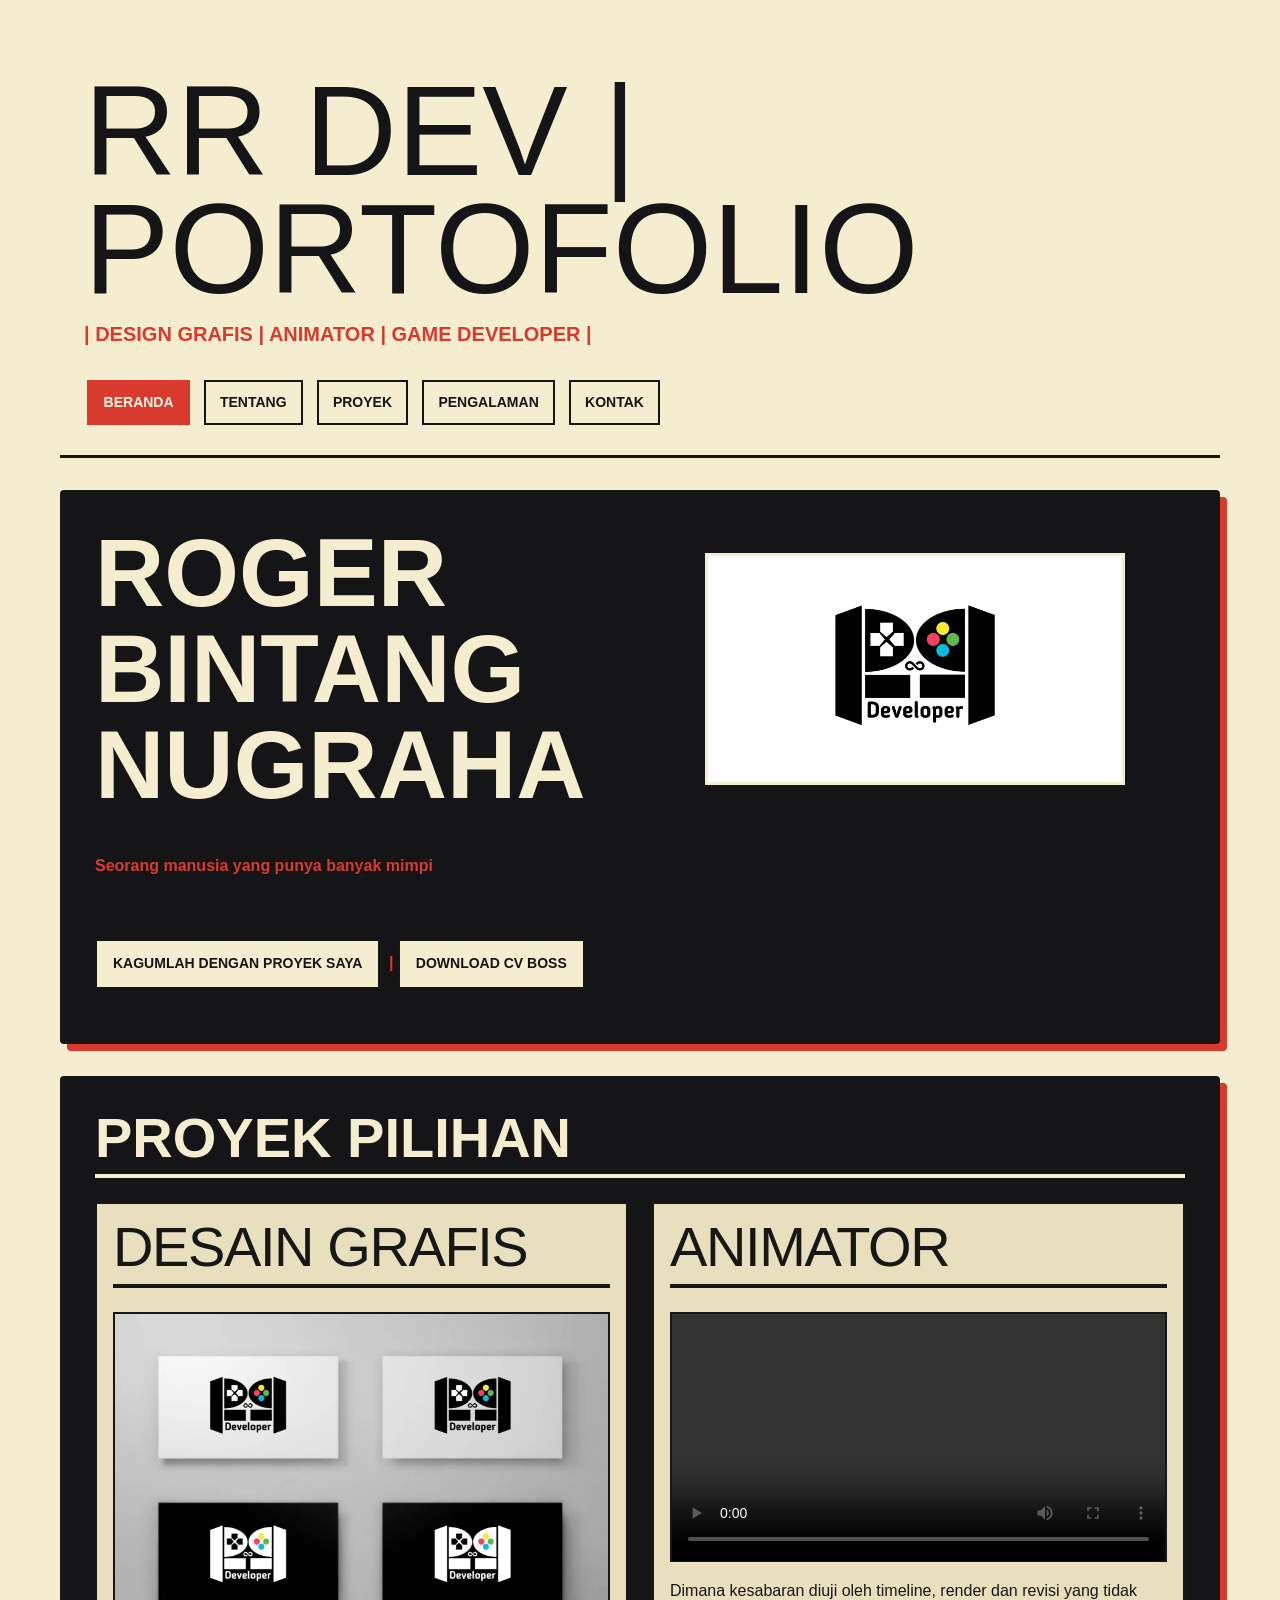
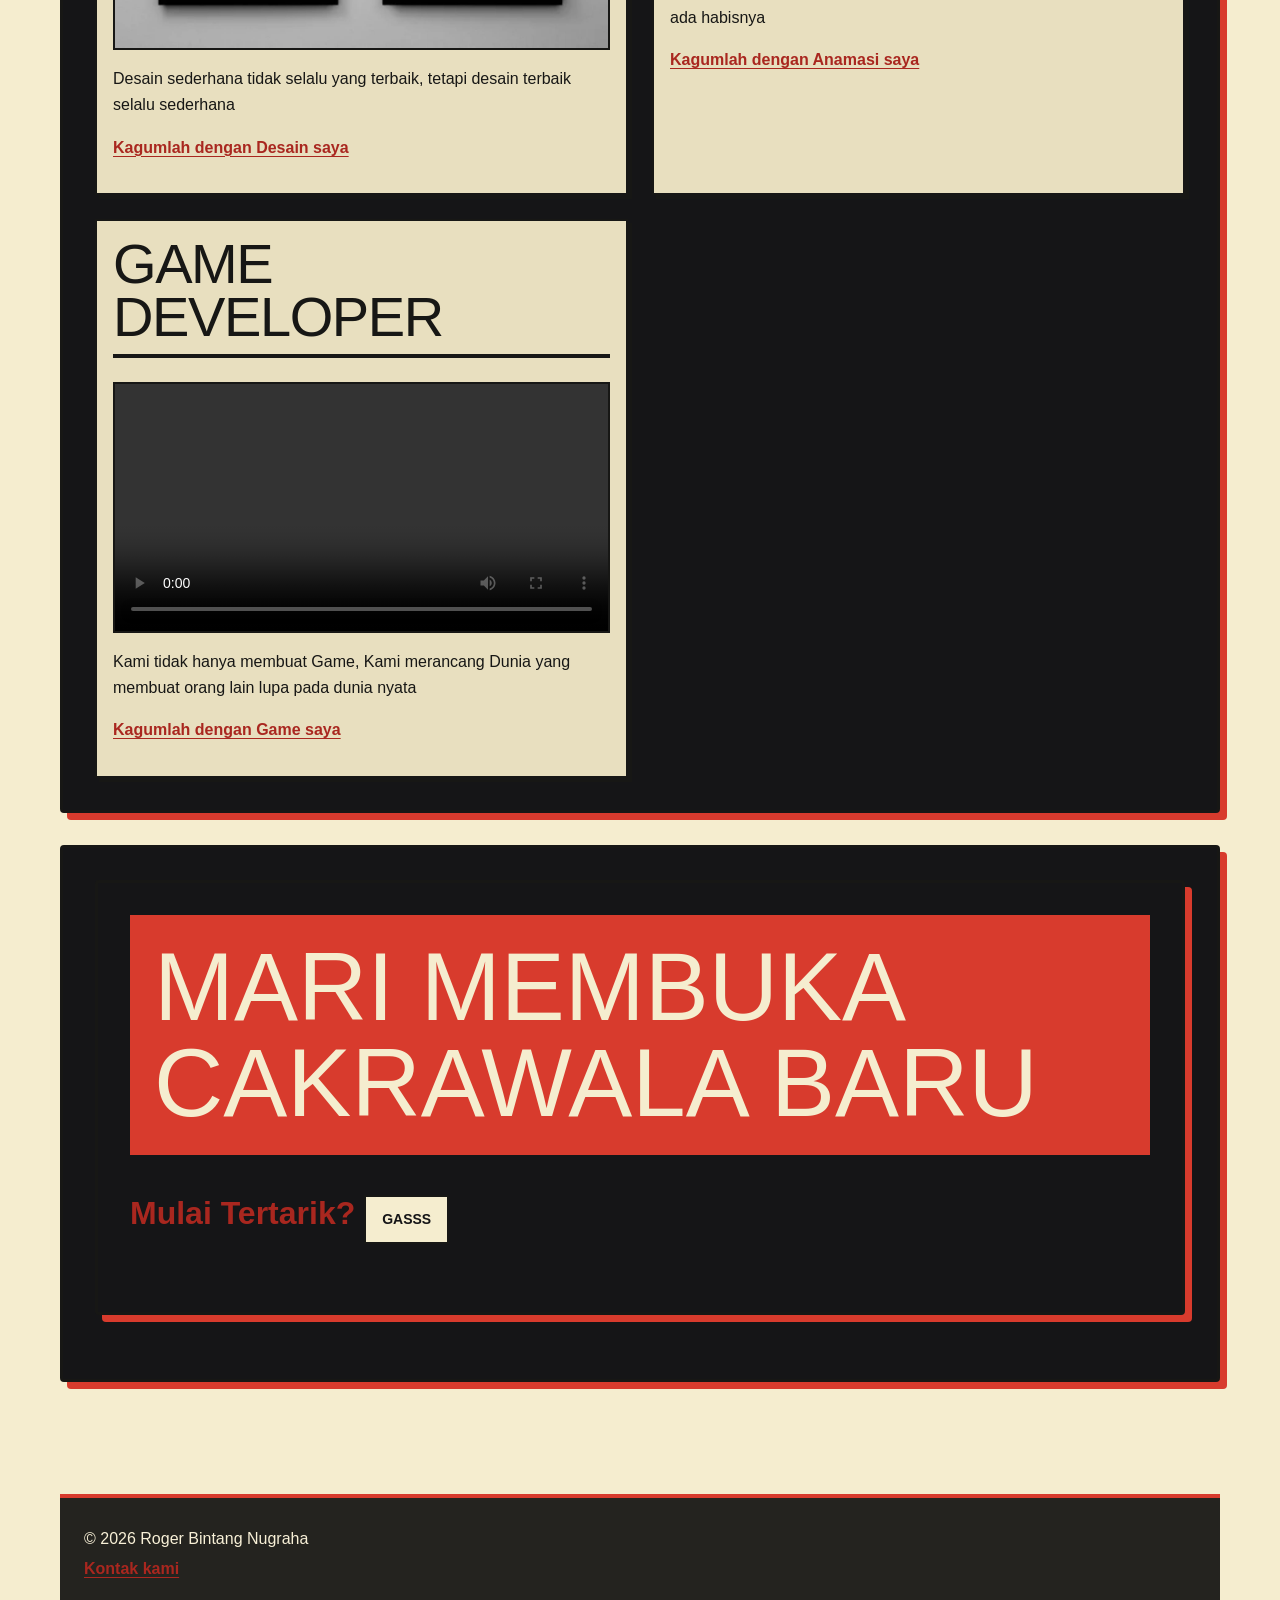
<file: Portofolio/index.html>
<!DOCTYPE html>
<html lang="id">
<head>
    <meta charset="UTF-8">
    <meta name="viewport" content="width=device-width, initial-scale=1.0">
    <link rel="stylesheet" href="assets/CSS/style.css">
    <title> Beranda | Portofolio </title>
</head>
<body>
    <h1> Rr Dev | Portofolio </h1>
    <p> | Design Grafis | Animator | Game Developer | </p>
    <nav aria-label="Navigasi Utana">
        <ul>
            <li><a href= "index.html" aria-current="page"> Beranda </a></li>
            <li><a href= "Tentang.html" > Tentang </a></li>
            <li><a href= "Proyek.html" > Proyek </a></li>
            <li><a href= "Pengalaman.html" > Pengalaman </a></li>
            <li><a href= "Kontak.html" > Kontak </a></li>
        </ul>
    </nav>
<header>
    <main id= "Konten">
        <section aria-labelledby= "hero-title">
            <h1 id="hero-title"> Roger Bintang Nugraha </h1>
            <p> Seorang manusia yang punya banyak mimpi </p>
            <p>
                <a href= "Proyek.html" > Kagumlah dengan proyek saya</a> |
                <a href= "assets/Doc/cv.pdf" download> Download CV Boss </a>
            </p>
             <img src="assets/Foto/Logo.jpeg" width="326,4" height="178">
        </section>
        <section aria-labelledby= "featured-tittle">
            <h1 id= "featured-tittle"> Proyek Pilihan </h1>
            <article>
                <h2> Desain Grafis </h2>
                <figure>
                    <img src="assets/Foto/DG1.jpeg" width="160" height="108,5">
                    <p> Desain sederhana tidak selalu yang terbaik, tetapi desain terbaik selalu sederhana</p>
                    <p><a href= "Proyek-Desain-Grafis.html" > Kagumlah dengan Desain saya</a></p>
                </figure>
            </article>
            <article>
                <h2> Animator </h2>
                <figure>
                    <video width="250" controls>
                        <source src="assets/Video/3D.mp4" type="video/mp4">
                    </video>
                    <p> Dimana kesabaran diuji oleh timeline, render dan revisi yang tidak ada habisnya</p>
                    <p><a href= "Proyek-Animasi.html" > Kagumlah dengan Anamasi saya</a></p>
                </figure>
            </article>
            <article>
                <h2> Game Developer </h2>
                <figure>
                    <video width="250" controls>
                        <source src="assets/Video/Game.mp4" type="video/mp4">
                    </video>
                    <p> Kami tidak hanya membuat Game, Kami merancang Dunia yang membuat orang lain lupa pada dunia nyata</p>
                    <p><a href= "Proyek.html" > Kagumlah dengan Game saya</a></p>
                </figure>
            </article>
        </section>
        <section>
        <section aria-labelledby="cta-title">
            <h1 id= "cta-title"> Mari Membuka Cakrawala Baru </h1>
            <p> Mulai Tertarik? <a href= "Kontak.html" > Gasss </a> </p>
        </section>
    </main>
    <footer>
        <p> &copy; 2026 Roger Bintang Nugraha </p>
        <p> <a href= "Kontak.html" > Kontak kami </a></p>
    </footer>
</header>
</body>
</html>
</file>
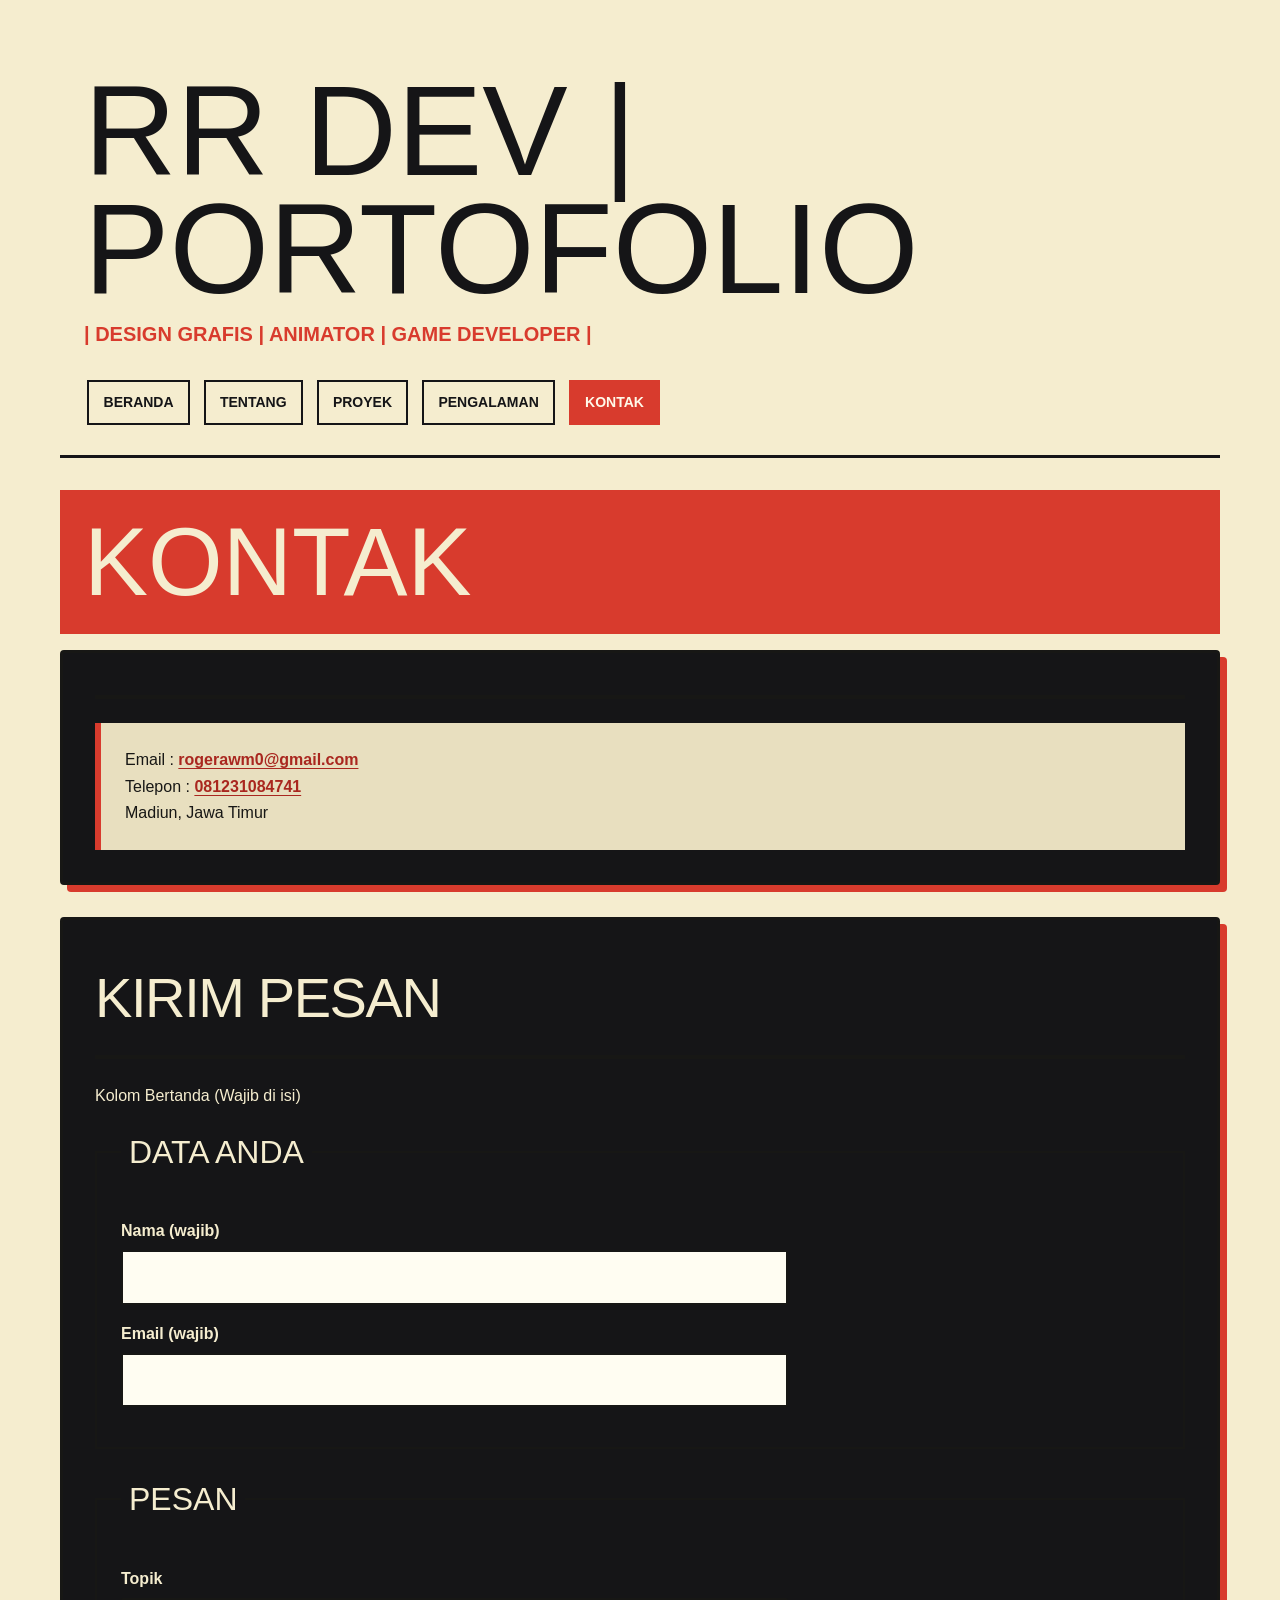
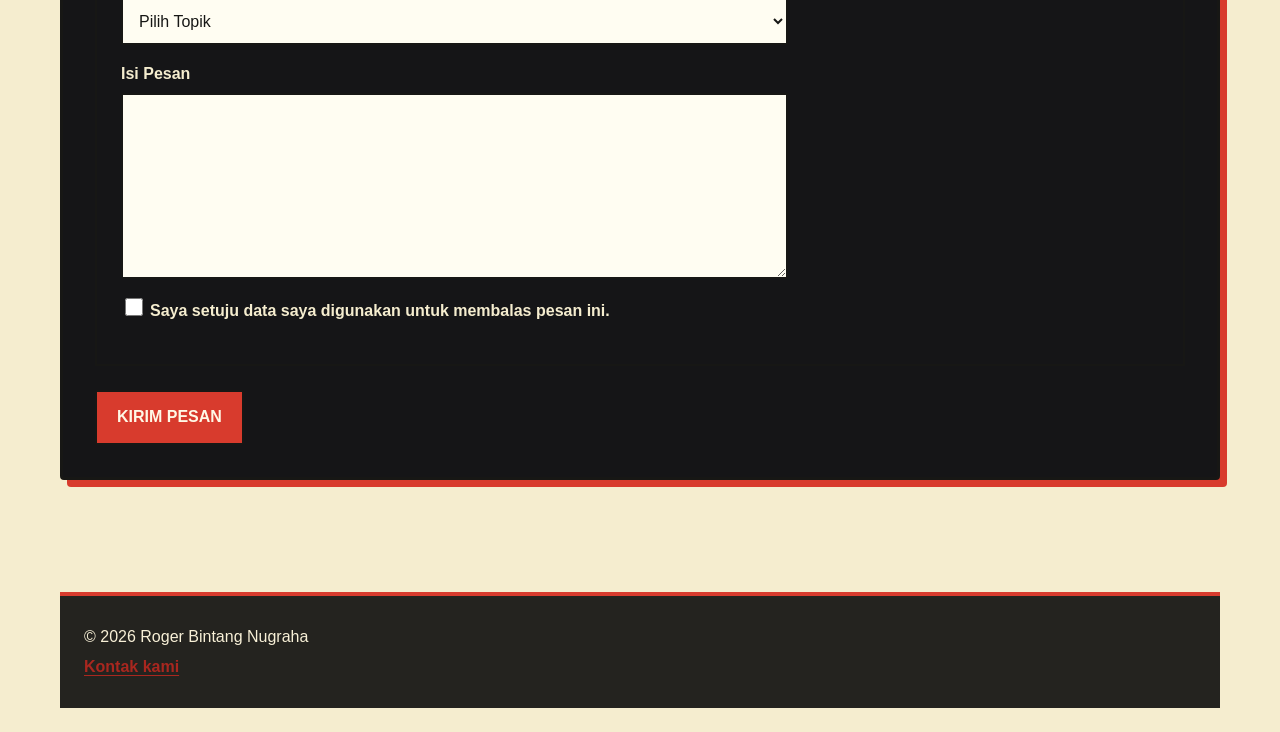
<file: Portofolio/Kontak.html>
<!DOCTYPE html>
<html lang="id">
<head>
    <meta charset="UTF-8">
    <meta name="viewport" content="width=device-width, initial-scale=1.0">
    <link rel="stylesheet" href="assets/CSS/style.css">
    <title> Beranda | Portofolio </title>
</head>
<body>
    <h1> Rr Dev | Portofolio </h1>
    <p> | Design Grafis | Animator | Game Developer | </p>
    <nav aria-label="Navigasi Utana">
        <ul>
            <li><a href= "index.html" > Beranda </a></li>
            <li><a href= "Tentang.html" > Tentang </a></li>
            <li><a href= "Proyek.html" > Proyek </a></li>
            <li><a href= "Pengalaman.html" > Pengalaman </a></li>
            <li><a href= "Kontak.html" aria-current="page" > Kontak </a></li>
        </ul>
    </nav>
<header>
    <main id="Konten">
        <h1> Kontak </h1>
        <section aria-labelledby="info-title">
            <h2 id="info-title"></h2>
            <address>
                Email   : <a href="mailto:rogerawm0@gmail.com"> rogerawm0@gmail.com </a><br>
                Telepon : <a href="tel: 081231084741"> 081231084741</a><br>
                Madiun, Jawa Timur
            </address>
        </section>
        <section aria-labelledby="form-title">
            <h2 id="form-title"> Kirim pesan </h2>
            <p> Kolom Bertanda (Wajib di isi) </p>
            <form action="https://example.com/kirim-pesan" method="post">
                <fieldset>
                    <legend> Data Anda </legend>
                    <p> 
                        <label for="nama"> Nama (wajib) </label><br>
                        <input id="nama" name="nama" type="text" autocomplete="name" required>
                    </p>
                    <p> 
                        <label for="email"> Email (wajib) </label><br>
                        <input id="email" name="email" type="email" autocomplete="email" required>
                    </p>
                </fieldset>
                <fieldset>
                    <legend> Pesan </legend>
                    <p> 
                        <label for="topik"> Topik </label><br>
                        <select id="topik" name="topik">
                            <option value=" "> Pilih Topik </option>
                            <option value=" Kolaborasi "> Kolaborasi </option>
                            <option value=" Pekerjaan "> Pekerjaan </option>
                            <option value=" Lainnya "> Lainnya </option>
                        </select>
                    </p>
                    <p>
                        <label for="pesan"> Isi Pesan </label><br>
                        <textarea id="pesan" name="pesan" rows="6" cols="50" minlength="20" maxlength="1000" required></textarea>
                    </p>
                    <p>
                        <label>
                            <input type="checkbox" name="setuju" value="ya" required>
                            Saya setuju data saya digunakan untuk membalas pesan ini.
                        </label>
                    </p>
                </fieldset>
                <button type="submit"> Kirim Pesan </button>
            </form>
        </section>
    </main>
    <footer>
            <p> &copy; 2026 Roger Bintang Nugraha </p>
            <p> <a href= "Kontak.html" > Kontak kami </a></p>
        </footer>
</header>
</body>
</html>
</file>
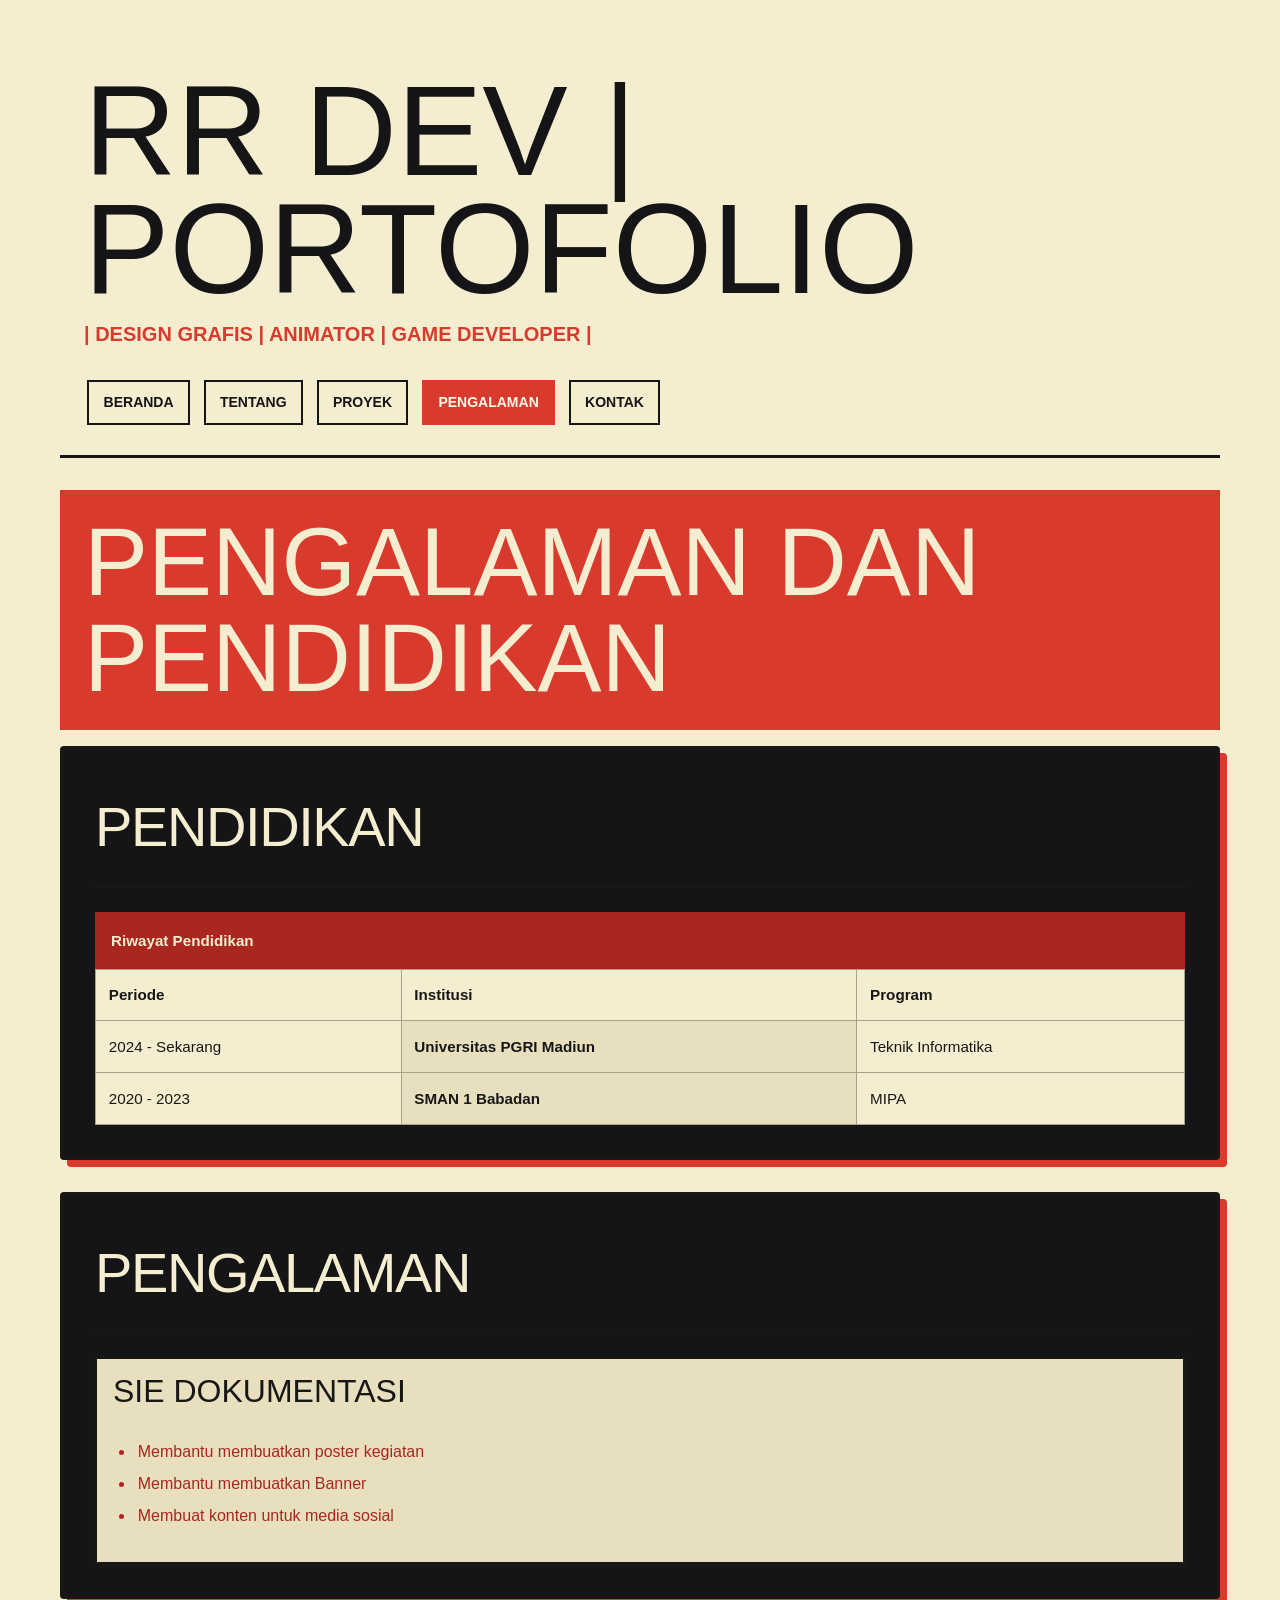
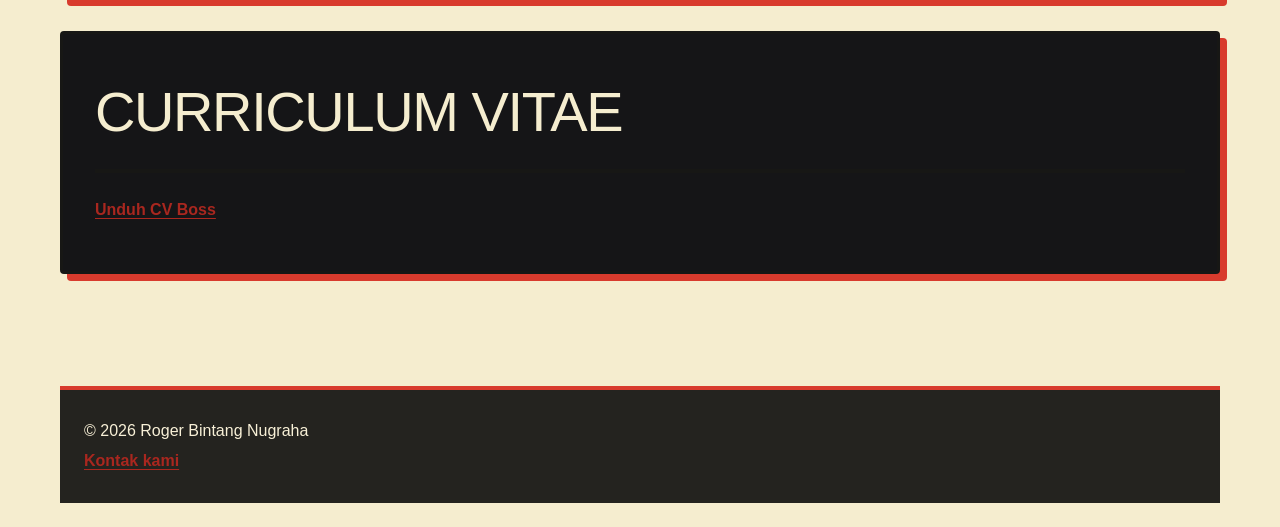
<file: Portofolio/Pengalaman.html>
<!DOCTYPE html>
<html lang="id">
<head>
    <meta charset="UTF-8">
    <meta name="viewport" content="width=device-width, initial-scale=1.0">
    <link rel="stylesheet" href="assets/CSS/style.css">
    <title> Beranda | Portofolio </title>
</head>
<body>
    <h1> Rr Dev | Portofolio </h1>
    <p> | Design Grafis | Animator | Game Developer | </p>
    <nav aria-label="Navigasi Utana">
        <ul>
            <li><a href= "index.html" > Beranda </a></li>
            <li><a href= "Tentang.html" > Tentang </a></li>
            <li><a href= "Proyek.html" > Proyek </a></li>
            <li><a href= "Pengalaman.html" aria-current="page" > Pengalaman </a></li>
            <li><a href= "Kontak.html" > Kontak </a></li>
        </ul>
    </nav>
<header>
    <main id="konten">
        <h1> Pengalaman dan Pendidikan </h1>
        <section aria-labelledby="edu-title">
            <h2 id="edu-title"> Pendidikan </h2>
            <table>
                <caption>Riwayat Pendidikan</caption>
                <thead>
                    <tr>
                        <th scope="col"> Periode </th>
                        <th scope="col"> Institusi </th>
                        <th scope="col"> Program </th>
                    </tr>
                    <tr>
                        <td> 2024 - Sekarang </td>
                        <th scope="row"> Universitas PGRI Madiun</th>
                        <td> Teknik Informatika </td>
                    </tr>
                    <tr>
                        <td> 2020 - 2023 </td>
                        <th scope="row"> SMAN 1 Babadan </th>
                        <td> MIPA </td>
                    </tr>
                </thead>
            </table>
        </section>
        <section aria-labelledby="exp-title">
            <h2 id="exp-title"> Pengalaman </h2>
            <article>
                <h3> SIE Dokumentasi </h3>
                <ul>
                    <li> Membantu membuatkan poster kegiatan </li>
                    <li> Membantu membuatkan Banner </li>
                    <li> Membuat konten untuk media sosial </li>
                </ul>
            </article>
        </section>
        <section aria-labelledby="cv-title">
            <h2 id="cv-title"> Curriculum Vitae </h2>
            <p><a href="assets/Doc/cv.pdf" download> Unduh CV Boss </a></p>
        </section>
    </main>
    <footer>
            <p> &copy; 2026 Roger Bintang Nugraha </p>
            <p> <a href= "Kontak.html" > Kontak kami </a></p>
        </footer>
</header>
</body>
</html>
</file>
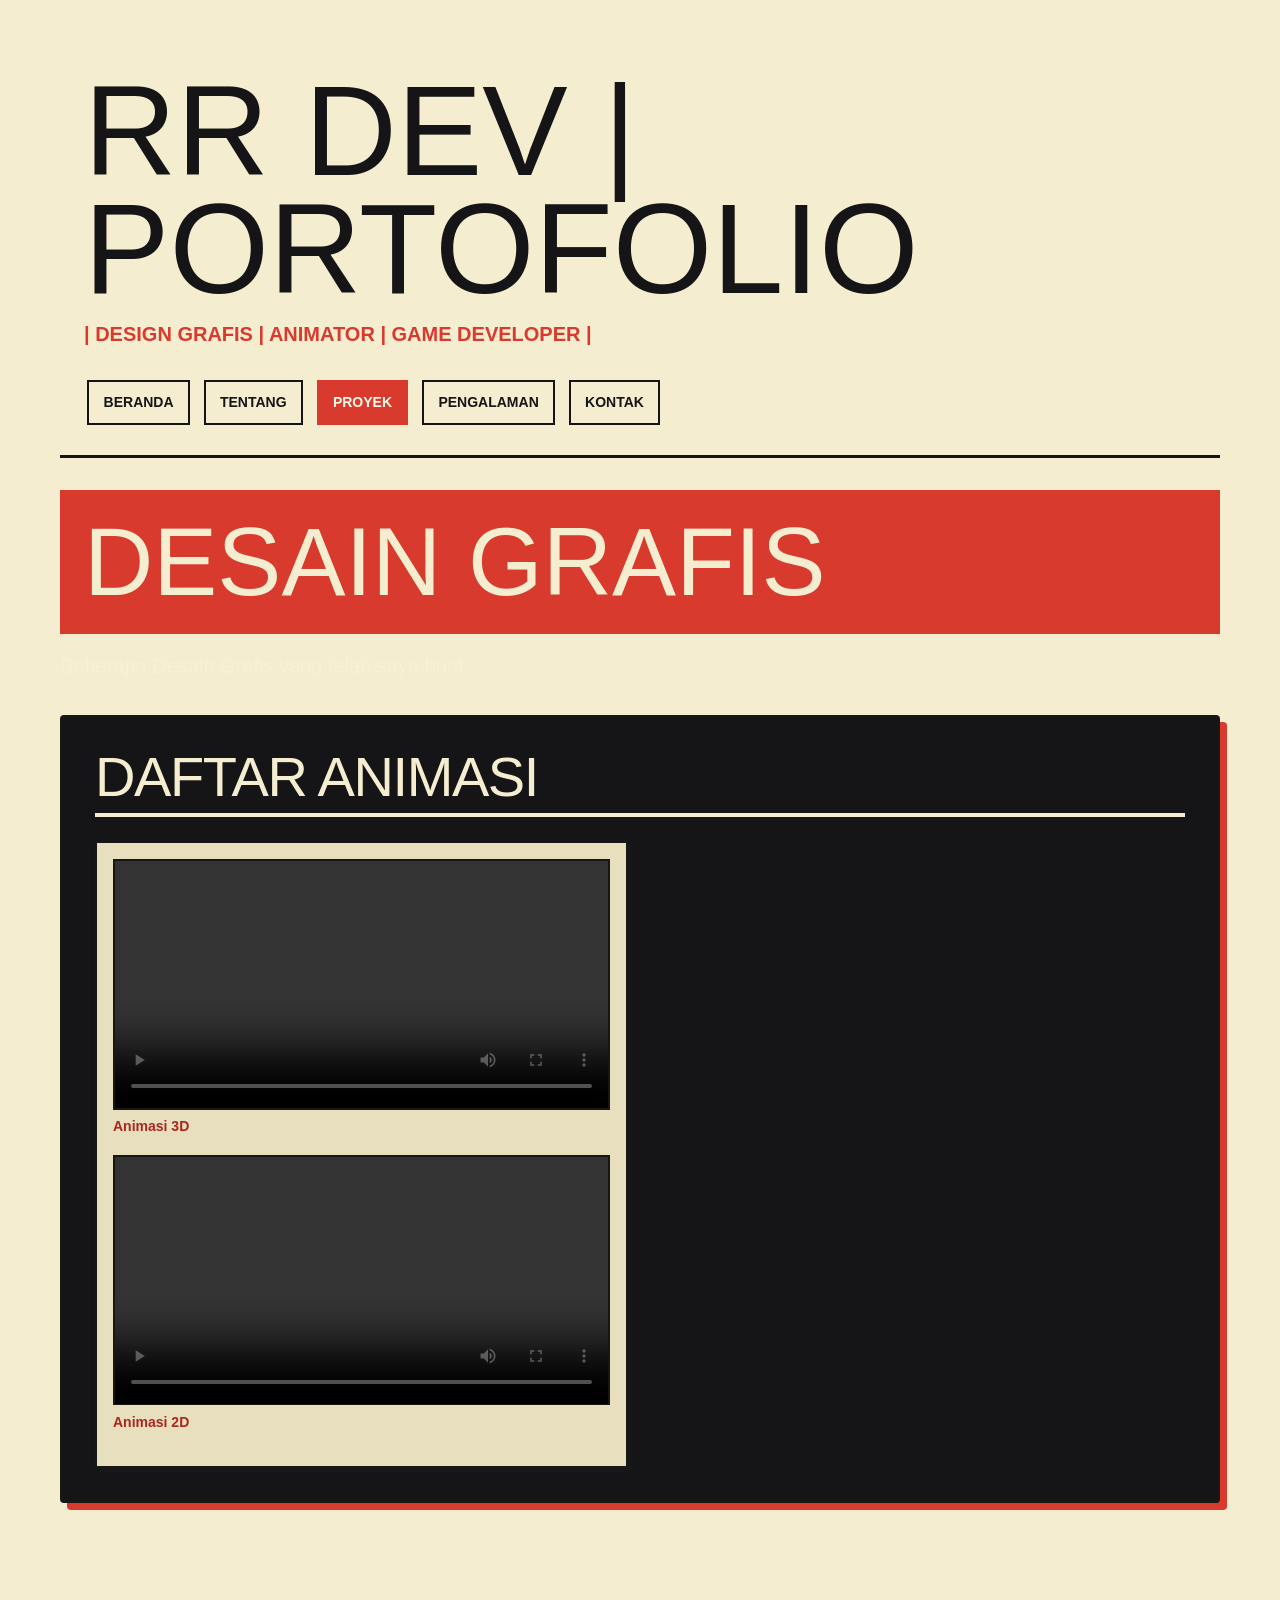
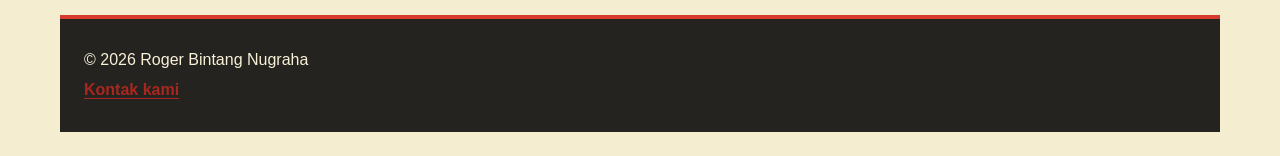
<file: Portofolio/Proyek-Animasi.html>
<!DOCTYPE html>
<html lang="id">
<head>
    <meta charset="UTF-8">
    <meta name="viewport" content="width=device-width, initial-scale=1.0">
    <link rel="stylesheet" href="assets/CSS/style.css">
    <title> Beranda | Portofolio </title>
</head>
<body>
    <h1> Rr Dev | Portofolio </h1>
    <p> | Design Grafis | Animator | Game Developer | </p>
    <nav aria-label="Navigasi Utana">
        <ul>
            <li><a href= "index.html" > Beranda </a></li>
            <li><a href= "Tentang.html" > Tentang </a></li>
            <li><a href= "Proyek.html" aria-current="page" > Proyek </a></li>
            <li><a href= "Pengalaman.html" > Pengalaman </a></li>
            <li><a href= "Kontak.html" > Kontak </a></li>
        </ul>
    </nav>
<header>
    <main id="Konten">
        <h1> Desain Grafis </h1>
        <p> Beberapa Desain Grafis yang telah saya buat </p>
        <section aria-labelledby="list-titile">
            <h2 id="list-titile"> Daftar Animasi </h2>
            <article data-project-id="Animasi" data-category="web" data-year="2026">
                <figure>
                    <video width="250" controls>
                        <source src="assets/Video/3D.mp4" type="video/mp4">
                    </video>
                    <figcaption> Animasi 3D </figcaption>
                </figure>
                <figure>
                    <video width="250" controls>
                        <source src="assets/Video/2D.mp4" type="video/mp4">
                    </video>
                    <figcaption> Animasi 2D </figcaption>
                </figure>
            </article>
         </section>
    </main>
    <footer>
        <p> &copy; 2026 Roger Bintang Nugraha </p>
        <p> <a href= "Kontak.html" > Kontak kami </a></p>
    </footer>
</header>
</body>
</html>
</file>
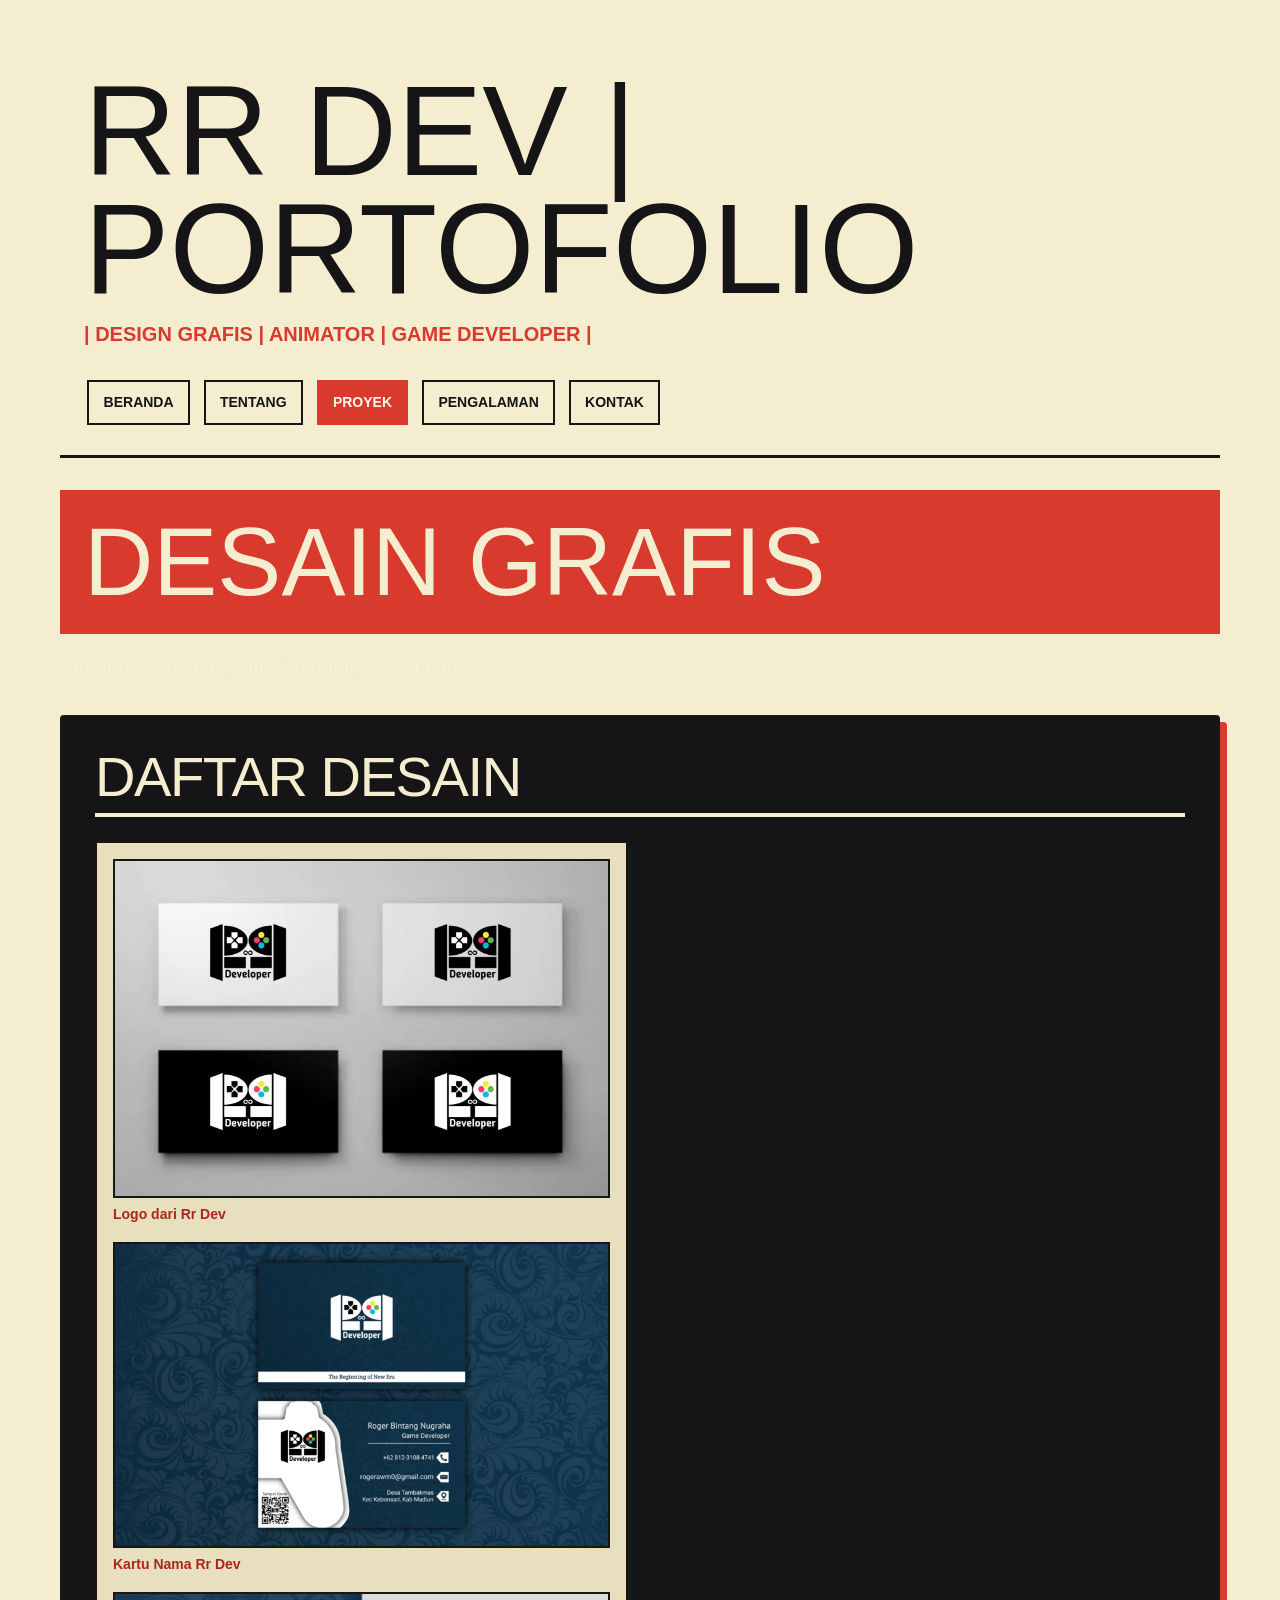
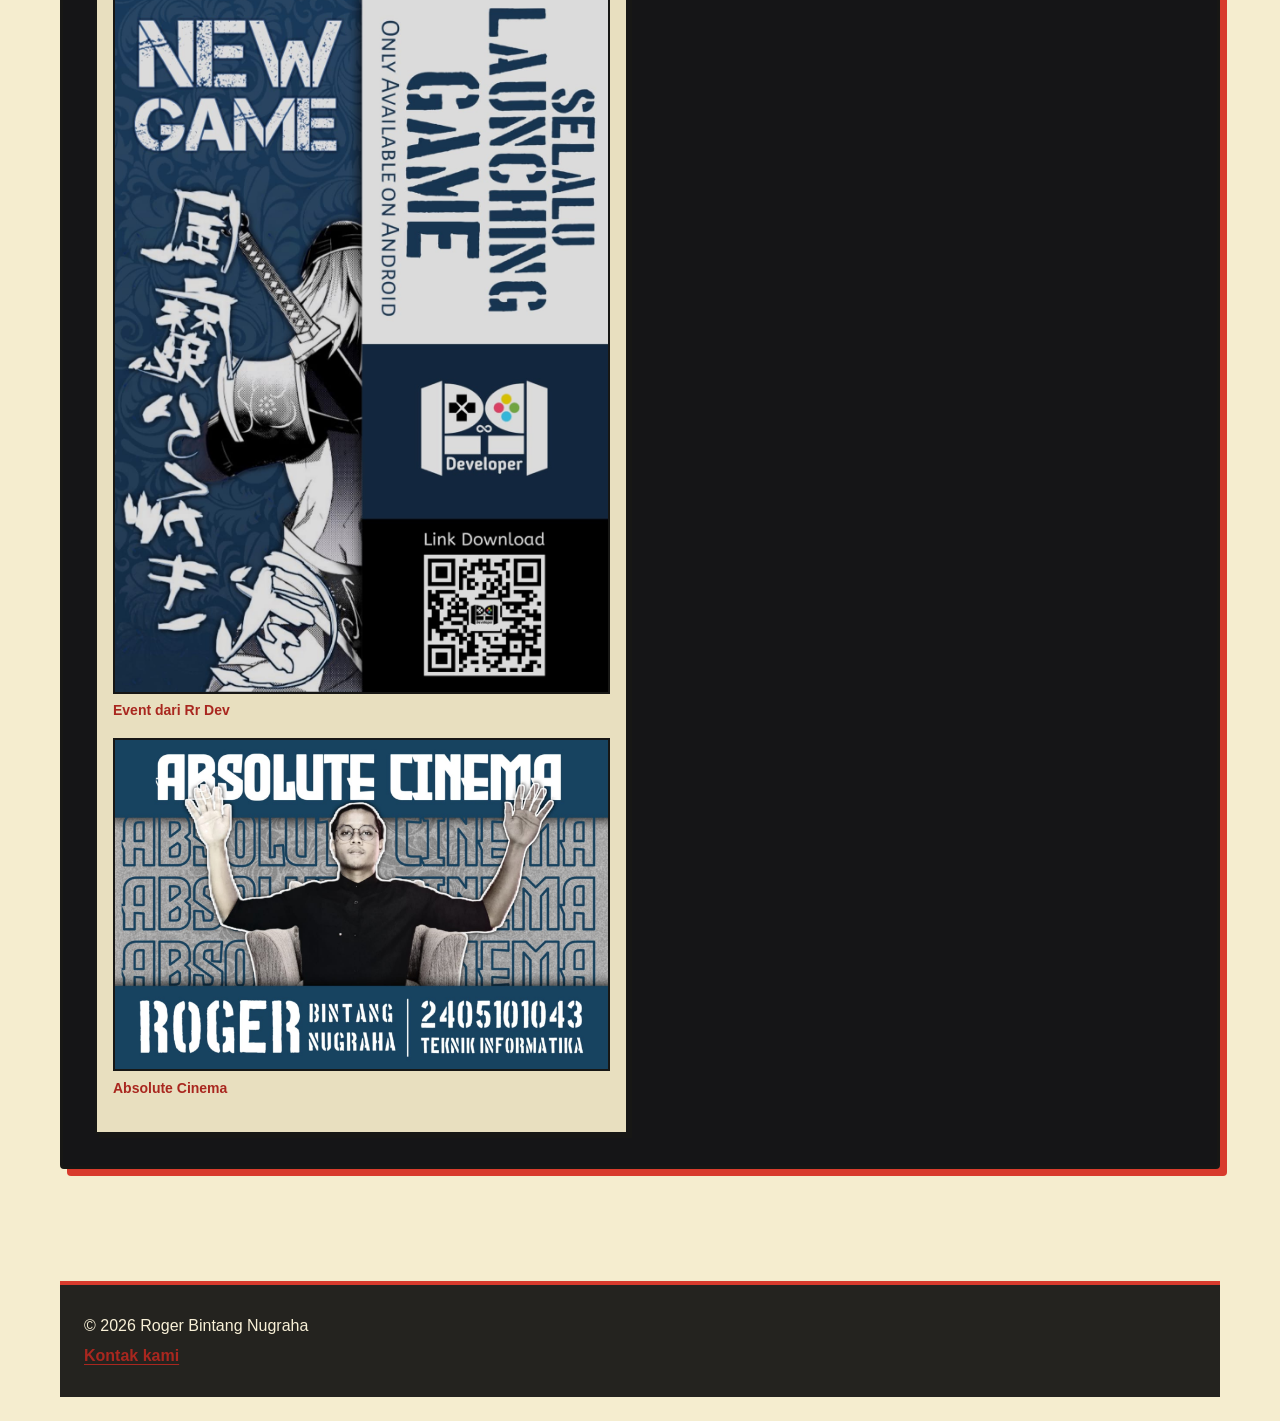
<file: Portofolio/Proyek-Desain-Grafis.html>
<!DOCTYPE html>
<html lang="id">
<head>
    <meta charset="UTF-8">
    <meta name="viewport" content="width=device-width, initial-scale=1.0">
    <link rel="stylesheet" href="assets/CSS/style.css">
    <title> Beranda | Portofolio </title>
</head>
<body>
    <h1> Rr Dev | Portofolio </h1>
    <p> | Design Grafis | Animator | Game Developer | </p>
    <nav aria-label="Navigasi Utana">
        <ul>
            <li><a href= "index.html" > Beranda </a></li>
            <li><a href= "Tentang.html" > Tentang </a></li>
            <li><a href= "Proyek.html" aria-current="page" > Proyek </a></li>
            <li><a href= "Pengalaman.html" > Pengalaman </a></li>
            <li><a href= "Kontak.html" > Kontak </a></li>
        </ul>
    </nav>
<header>
    <main id="Konten">
        <h1> Desain Grafis </h1>
        <p> Beberapa Desain Grafis yang telah saya buat </p>
        <section aria-labelledby="list-titile">
            <h2 id="list-titile"> Daftar Desain </h2>
            <article data-project-id="Desain Grafis" data-category="web" data-year="2026">
                <figure>
                    <img src="assets/Foto/DG1.jpeg" width="160" height="108,5">
                    <figcaption> Logo dari Rr Dev </figcaption>
                </figure>
                <figure>
                    <img src="assets/Foto/DG2.jpeg" width="160" height="97,8">
                    <figcaption> Kartu Nama Rr Dev </figcaption>
                </figure>
                <figure>
                    <img src="assets/Foto/DG3.jpeg" width="113,1" height="160">
                    <figcaption> Event dari Rr Dev </figcaption>
                </figure>
                <figure>
                    <img src="assets/Foto/DG4.jpeg" width="160" height="106,6">
                    <figcaption> Absolute Cinema </figcaption>
                </figure>
            </article>
        </section>
    </main>
    <footer>
          <p> &copy; 2026 Roger Bintang Nugraha </p>
         <p> <a href= "Kontak.html" > Kontak kami </a></p>
    </footer>
</header>
</body>
</html>
</file>
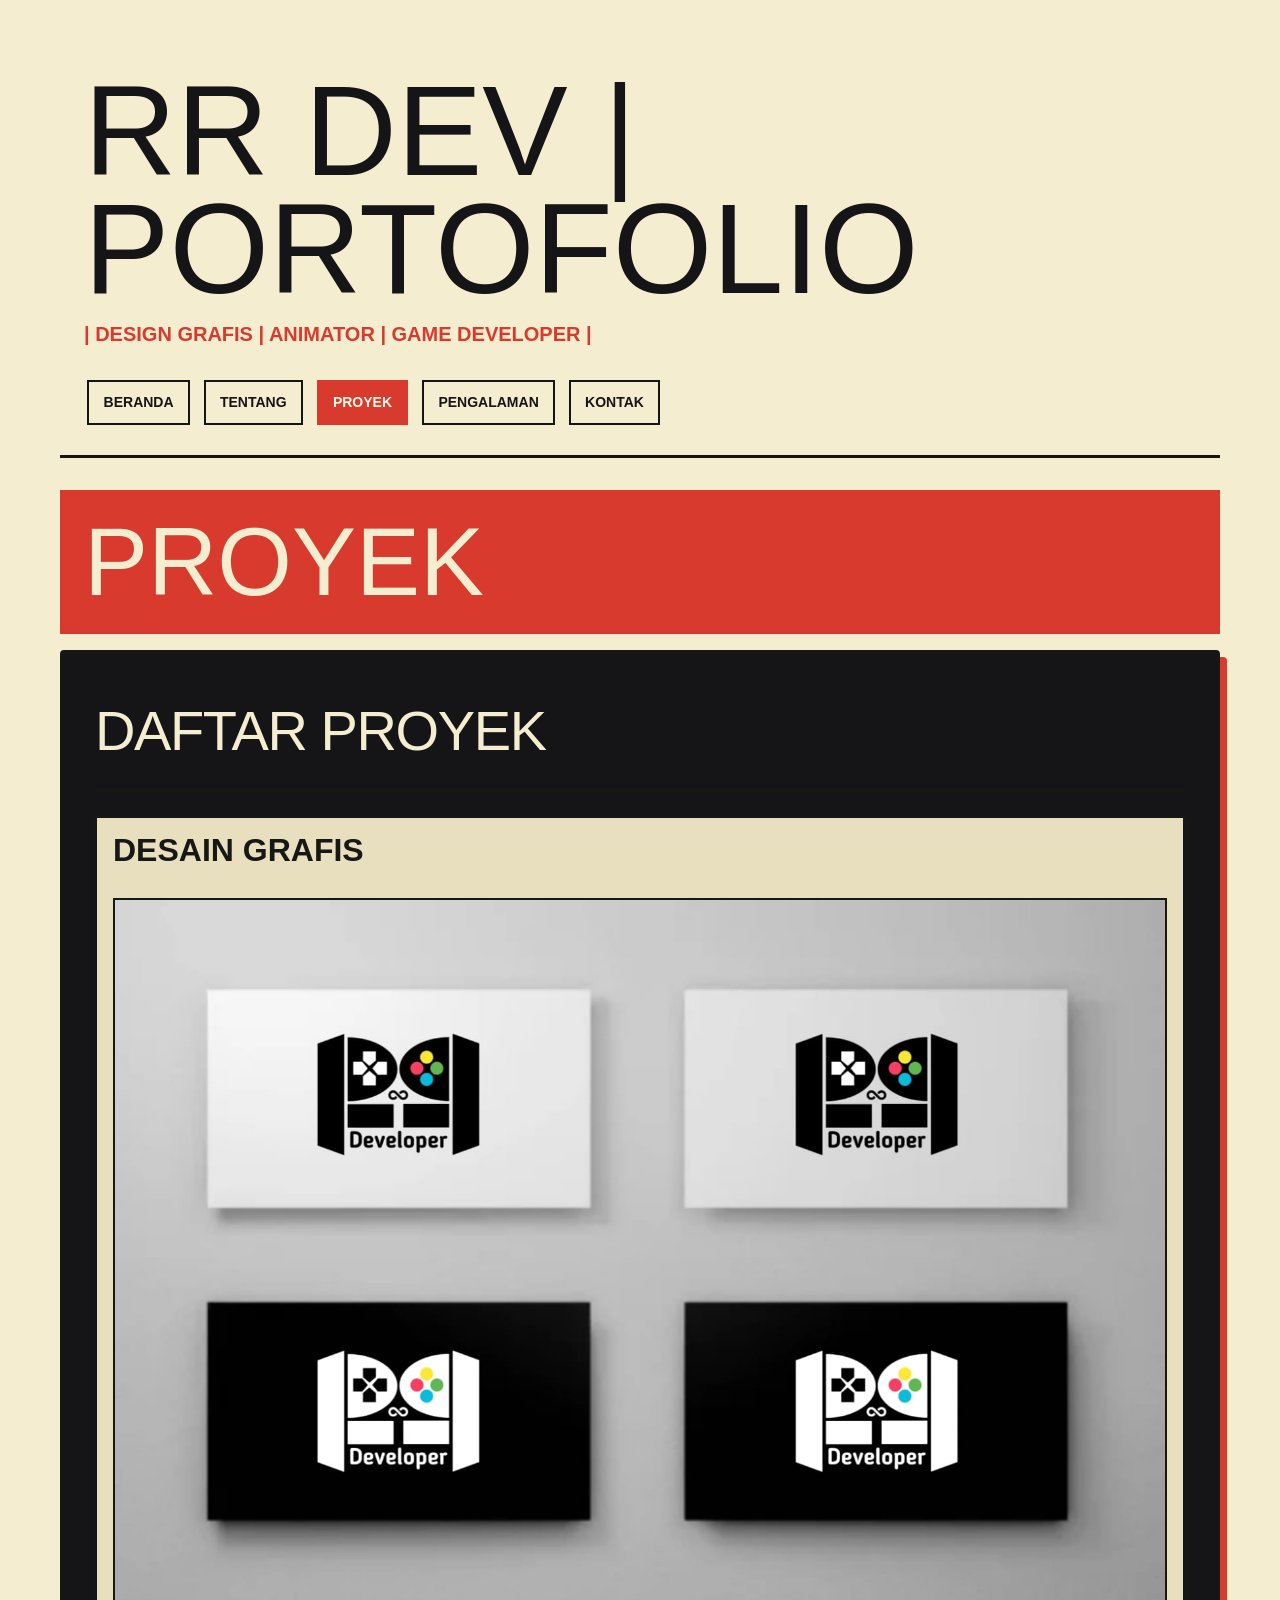
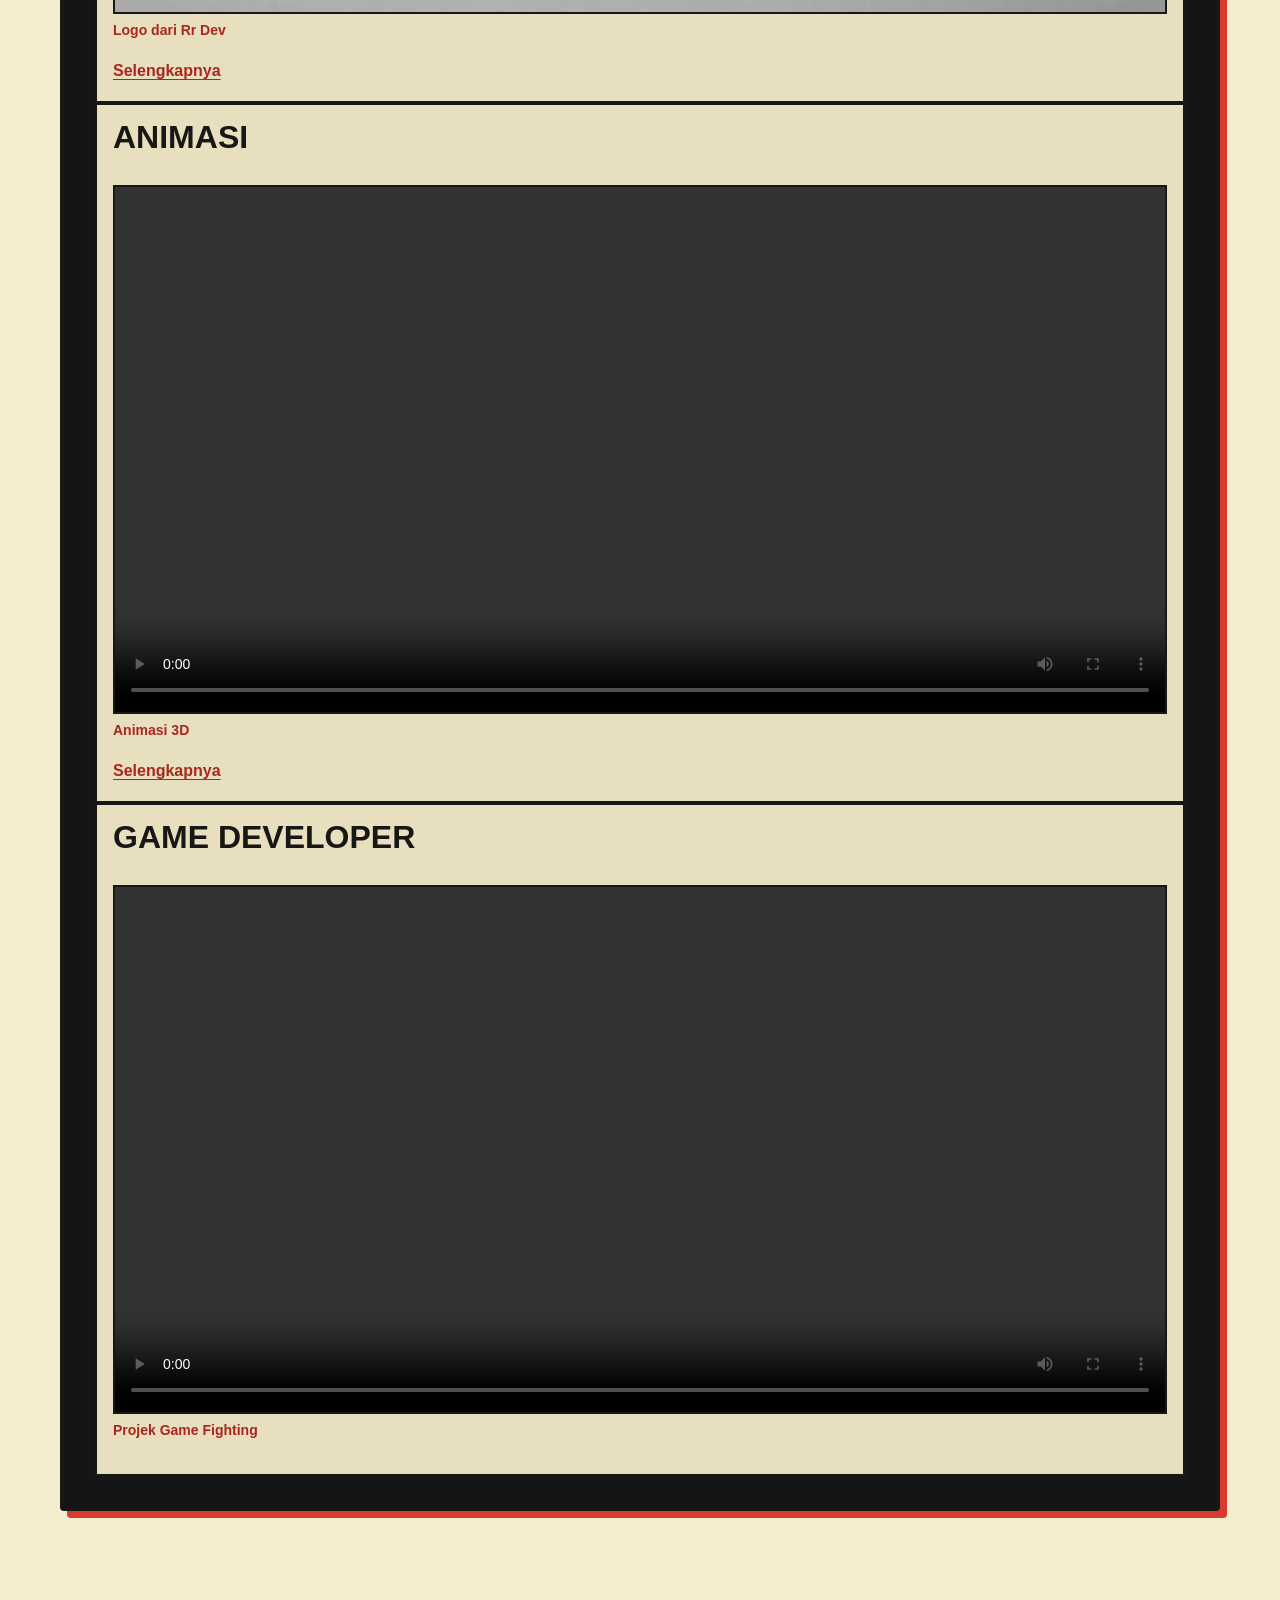
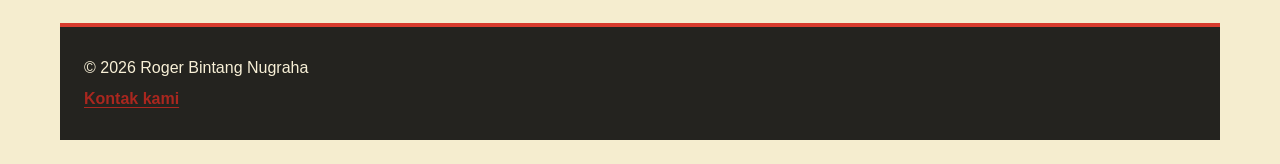
<file: Portofolio/Proyek.html>
<!DOCTYPE html>
<html lang="id">
<head>
    <meta charset="UTF-8">
    <meta name="viewport" content="width=device-width, initial-scale=1.0">
    <link rel="stylesheet" href="assets/CSS/style.css">
    <title> Beranda | Portofolio </title>
</head>
<body>
    <h1> Rr Dev | Portofolio </h1>
    <p> | Design Grafis | Animator | Game Developer | </p>
    <nav aria-label="Navigasi Utana">
        <ul>
            <li><a href= "index.html" > Beranda </a></li>
            <li><a href= "Tentang.html" > Tentang </a></li>
            <li><a href= "Proyek.html" aria-current="page" > Proyek </a></li>
            <li><a href= "Pengalaman.html" > Pengalaman </a></li>
            <li><a href= "Kontak.html" > Kontak </a></li>
        </ul>
    </nav>
<header>
    <main id="Konten">
        <h1> Proyek </h1>
        <section aria-labelledby="list-title">
            <h2 id="list-title"> Daftar proyek </h2>
            <article data-project-id="Desain Grafis" data-category="web" data-year="2026">
                <h3> Desain Grafis </h3>
                <figure>
                    <img src="assets/Foto/DG1.jpeg" width="160" height="108,5">
                    <figcaption> Logo dari Rr Dev </figcaption>
                </figure>
                <p><a href="Proyek-Desain-Grafis.html"> Selengkapnya </a></p>
            </article>
            <article data-project-id="Animasi" data-category="web" data-year="2026">
                <h3> Animasi </h3>
                <figure>
                    <video width="250" controls>
                        <source src="assets/Video/3D.mp4" type="video/mp4">
                    </video>
                    <figcaption> Animasi 3D </figcaption>
                </figure>
                <p><a href="Proyek-Animasi.html"> Selengkapnya </a></p>
            </article>
            <article data-project-id="Game Developer" data-category="web" data-year="2026">
                <h3> Game Developer </h3>
                <figure>
                    <video width="250" controls>
                        <source src="assets/Video/Game.mp4" type="video/mp4">
                    </video>
                    <figcaption> Projek Game Fighting </figcaption>
                </figure>
            </article>
        </section>
    </main>
    <footer>
            <p> &copy; 2026 Roger Bintang Nugraha </p>
            <p> <a href= "Kontak.html" > Kontak kami </a></p>
        </footer>
</header>
</body>
</html>
</file>
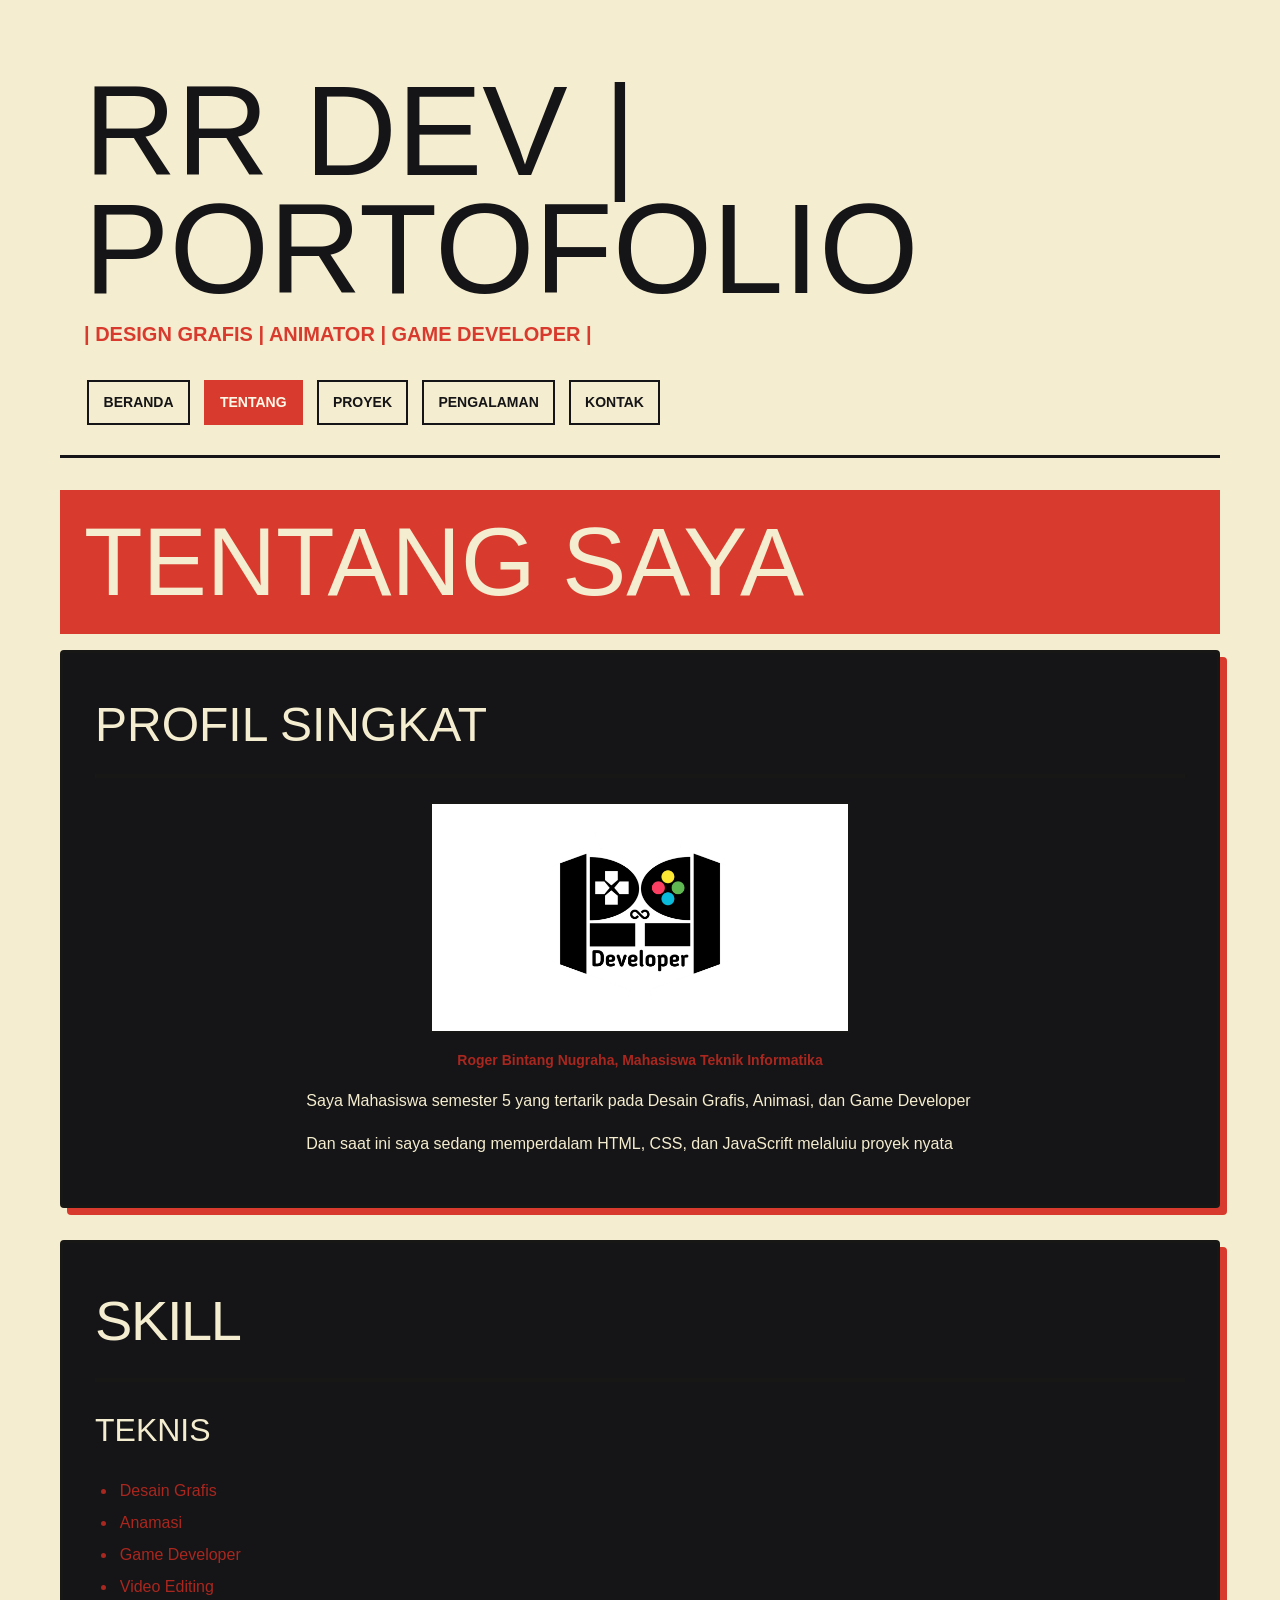
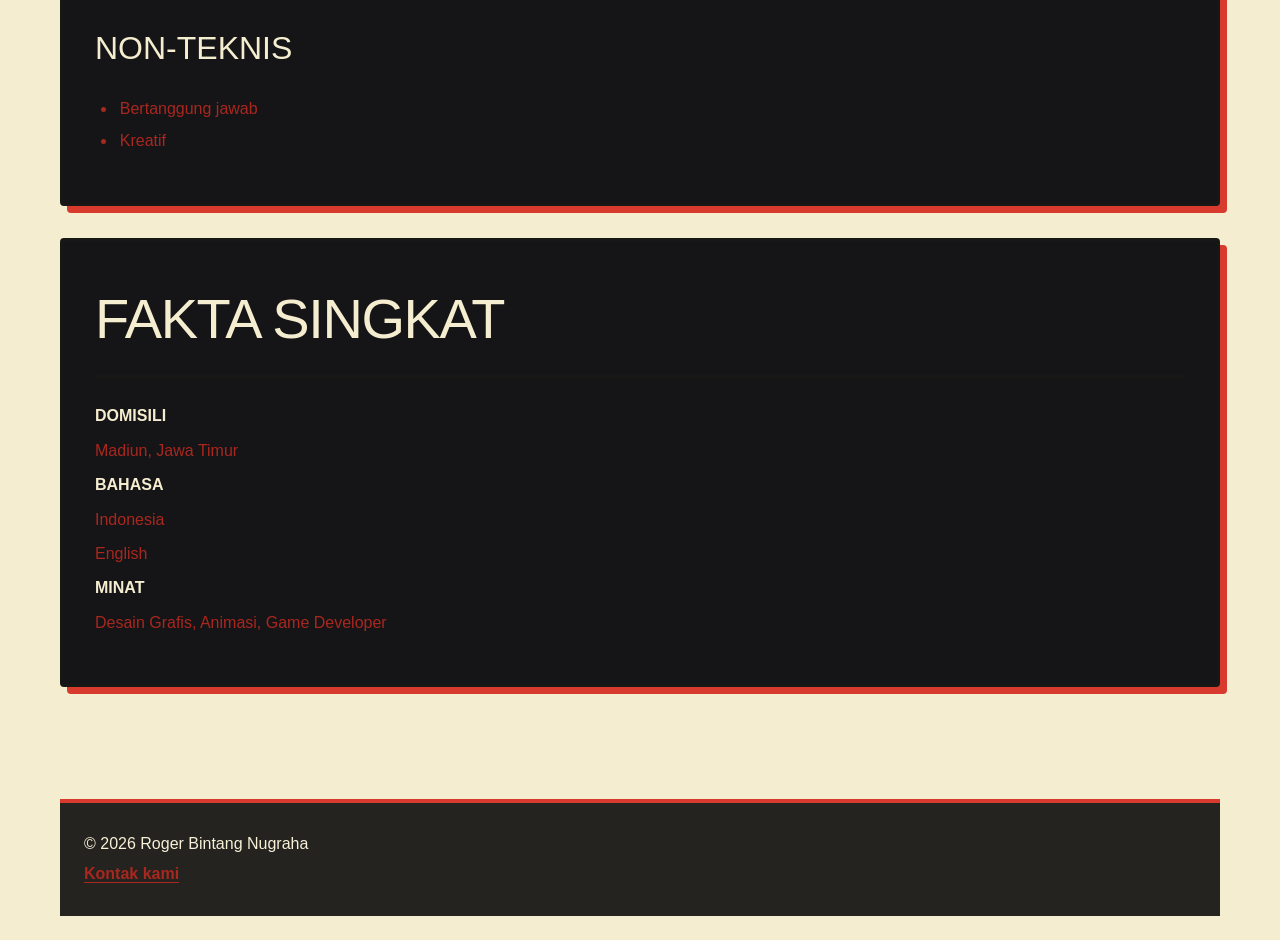
<file: Portofolio/Tentang.html>
<!DOCTYPE html>
<html lang="id">
<head>
    <meta charset="UTF-8">
    <meta name="viewport" content="width=device-width, initial-scale=1.0">
    <link rel="stylesheet" href="assets/CSS/style.css">
    <title> Beranda | Portofolio </title>
</head>
<body>
    <h1> Rr Dev | Portofolio </h1>
    <p> | Design Grafis | Animator | Game Developer | </p>
    <nav aria-label="Navigasi Utana">
        <ul>
            <li><a href= "index.html" > Beranda </a></li>
            <li><a href= "Tentang.html" aria-current="page" > Tentang </a></li>
            <li><a href= "Proyek.html" > Proyek </a></li>
            <li><a href= "Pengalaman.html" > Pengalaman </a></li>
            <li><a href= "Kontak.html" > Kontak </a></li>
        </ul>
    </nav>
<header>
    <main id= "konten">
        <h1> Tentang Saya </h1>
        <section aria-labelledby="bio-title">
            <h2 id="bio-title"> Profil Singkat </h2>
            <figure>
                <img src="assets/Foto/Logo.jpeg" width="326,4" height="178">
                <figcaption> Roger Bintang Nugraha, Mahasiswa Teknik Informatika </figcaption>
            </figure>
            <p> Saya Mahasiswa semester 5 yang tertarik pada Desain Grafis, Animasi, dan Game Developer </p>
            <p> Dan saat ini saya sedang memperdalam HTML, CSS, dan JavaScrift melaluiu proyek nyata</p>
        </section>
        <section aria-labelledby="skill-title">
            <h2 id="skill-title"> Skill </h2>
            <h3> Teknis </h3>
            <ul>
                <li> Desain Grafis </li>
                <li> Anamasi </li>
                <li> Game Developer </li>
                <li> Video Editing </li>
            </ul>
            <h3> Non-Teknis </h3>
            <ul>
                <li> Bertanggung jawab </li>
                <li> Kreatif </li>
            </ul>
        </section>
        <section aria-labelledby="fact-title">
            <h2 id="fact-title"> Fakta Singkat </h2>
            <dl>
                <dt> Domisili </dt>
                <dd> Madiun, Jawa Timur </dd>
                <dt> Bahasa </dt>
                <dd lang="id"> Indonesia </dd>
                <dd lang="en"> English </dd>
                <dt> Minat </dt>
                <dd> Desain Grafis, Animasi, Game Developer </dd>
            </dl>
        </section>
    </main>
    <footer>
            <p> &copy; 2026 Roger Bintang Nugraha </p>
            <p> <a href= "Kontak.html" > Kontak kami </a></p>
        </footer>
</header>
</body>
</html>
</file>
<file: Portofolio/assets/CSS/style.css>
/* =========================================================
   RR DEV PORTFOLIO — Editorial / Brutalist Design System
   Satu stylesheet eksternal untuk seluruh halaman.
   ========================================================= */
:root {
  color-scheme: light;
  --color-bg: #f5edcf;
  --color-surface: #151517;
  --color-surface-alt: #e8dfbf;
  --color-text: #171715;
  --color-text-muted: #5f5a4c;
  --color-on-dark: #f8f0d7;
  --color-accent: #d83b2d;
  --color-accent-dark: #a9271f;
  --color-line: #171715;
  --color-focus: #f1a928;
  --space-1: .35rem;
  --space-2: .65rem;
  --space-3: 1rem;
  --space-4: 1.5rem;
  --space-5: 2rem;
  --space-6: 3rem;
  --space-7: 4.5rem;
  --font-body: Arial, Helvetica, sans-serif;
  --font-display: Impact, Haettenschweiler, "Arial Narrow Bold", sans-serif;
  --text-small: .875rem;
  --text-base: 1rem;
  --text-large: 1.25rem;
  --radius-small: 2px;
  --radius-card: 4px;
  --radius-pill: 999px;
  --shadow-hard: 7px 7px 0 var(--color-accent);
  --shadow-soft: 0 10px 30px rgb(0 0 0 / .18);
  --motion-fast: 160ms ease;
  --motion-normal: 240ms ease;
  --content-width: 1160px;
}

* { box-sizing: border-box; }
html { min-width: 320px; scroll-behavior: smooth; }
body {
  margin: 0;
  padding: var(--space-4);
  background: var(--color-bg);
  color: var(--color-on-dark);
  font-family: var(--font-body);
  font-size: var(--text-base);
  line-height: 1.65;
}

/* Umum */
body > h1 {
  width: min(100%, var(--content-width));
  margin: var(--space-4) auto 0;
  padding: var(--space-4) var(--space-4) 0;
  color: var(--color-surface);
  font-family: var(--font-display);
  font-size: clamp(8rem, 5vw, 5rem);
  font-weight: 500;
  line-height: .92;
  letter-spacing: 0em;
  text-transform: uppercase;
}
body > p {
  width: min(100%, var(--content-width));
  margin: 0 auto;
  padding: var(--space-2) var(--space-4) var(--space-4);
  color: var(--color-accent);
  font-size: var(--text-large);
  font-weight: 800;
  letter-spacing: 0em;
  text-transform: uppercase;
}

nav {
  position: relative;
  z-index: 3;
  width: min(100%, var(--content-width));
  margin: 0 auto;
  padding: 0 var(--space-4) var(--space-4);
  border-bottom: 3px solid var(--color-surface);
}
nav ul {
  display: flex;
  flex-wrap: wrap;
  gap: var(--space-2);
  margin: 0;
  padding: 0;
  list-style: none;
}
nav a {
  display: inline-flex;
  align-items: center;
  min-height: 42px;
  padding: .55rem .9rem;
  border: 2px solid var(--color-surface);
  color: var(--color-surface);
  font-size: var(--text-small);
  font-weight: 800;
  text-decoration: none;
  text-transform: uppercase;
  transition: background-color var(--motion-fast), color var(--motion-fast), transform var(--motion-fast);
}
nav a:hover,
nav a[aria-current="page"] {
  background: var(--color-accent);
  border-color: var(--color-accent);
  color: #fff9e9;
}
nav a:hover { transform: translateY(-2px); }

a { color: var(--color-accent-dark); text-underline-offset: .2em; }
a:hover { color: var(--color-accent); }
a:focus-visible, button:focus-visible, input:focus-visible,
select:focus-visible, textarea:focus-visible {
  outline: 3px solid var(--color-focus);
  outline-offset: 3px;
}
body > header {
  display: block;
  width: min(100%, var(--content-width));
  margin: 0 auto;
}
main {
  display: block;
  min-width: 0;
  padding: var(--space-5) 0 var(--space-6);
}
main > h1 {
  margin: 0 0 var(--space-3);
  padding: var(--space-4);
  background: var(--color-accent);
  color: var(--color-bg);
  font-family: var(--font-display);
  font-size: clamp(2.5rem, 8vw, 6rem);
  font-weight: 500;
  line-height: 1;
  letter-spacing: 0em;
  overflow-wrap: anywhere;
  text-transform: uppercase;
}
main > p {
  max-width: 70ch;
  margin: 0 0 var(--space-5);
  color: var(--color-on-dark);
  font-size: var(--text-large);
}
section {
  min-width: 0;
  margin: 0 0 var(--space-5);
  padding: clamp(1rem, 3vw, 2rem);
  background: var(--color-surface);
  border: 3px solid var(--color-line);
  border-radius: var(--radius-card);
  box-shadow: var(--shadow-hard);
  color: var(--color-text);
}
section > h2 {
  margin: 0 0 var(--space-4);
  padding-bottom: var(--space-2);
  border-bottom: 4px solid var(--color-text);
  font-family: var(--font-display);
  font-size: clamp(1.8rem, 5vw, 3.5rem);
  letter-spacing: -.025em;
  text-transform: uppercase;
}
section[aria-labelledby="featured-tittle"] h2 {
  color: var(--color-text);
  margin: 0 0 var(--space-4);
  padding-bottom: var(--space-2);
  border-bottom: 4px solid var(--color-text);
  font-family: var(--font-display);
  font-size: clamp(1.8rem, 5vw, 3.5rem);
  font-weight: 500;
  line-height: .95;
  letter-spacing: -.025em;
  text-transform: uppercase;
}
section > h3, article h3 {
  font-family: var(--font-display);
  font-size: clamp(1.3rem, 3vw, 2rem);
  line-height: 1;
  text-transform: uppercase;
}
section p, article p { max-width: 75ch; }
section a, article a { font-weight: 800; }
section[aria-labelledby="cta-title"] a {
  display: inline-block;
  margin: .25rem .25rem .25rem 0;
  padding: .7rem 1rem;
  background: var(--color-bg);
  color: var(--color-surface);
  border: 2px solid var(--color-text);
  text-decoration: none;
  text-transform: uppercase;
  font-size: var(--text-small);
}
section[aria-labelledby="cta-title"] h1{
  color: var(--color-bg);
  margin: 0 0 var(--space-3);
  padding: var(--space-4);
  background: var(--color-accent);
  font-family: var(--font-display);
  font-size: clamp(2.5rem, 8vw, 6rem);
  font-weight: 500;
  line-height: 1;
  letter-spacing: 0em;
  overflow-wrap: anywhere;
  text-transform: uppercase;
}
section[aria-labelledby="cta-title"] p{
  color: var(--color-accent-dark);
  font-weight: 800;
  font-size: clamp(2rem, 2vw, 2rem);
}
section[aria-labelledby="cta-title"] a:hover {
  background: var(--color-accent);
  border-color: var(--color-accent);
  color: #fff;
}
article {
  min-width: 0;
  padding: var(--space-3);
  background: var(--color-surface-alt);
  border: 2px solid var(--color-text);
  box-shadow: 4px 4px 0 var(--color-text);
}
article h2, article h3 { 
  margin-top: 0;
  font-weight: 700;
 }
figure { min-width: 0; margin: 0 0 var(--space-3); }
figure img, figure video {
  display: block;
  margin-left: auto;
  margin-right: auto;
  width: 100%;
  max-width: 100%;
  height: auto;
  border: 2px solid var(--color-text);
  background: #111;
  object-fit: cover;
}
figcaption {
  padding-top: var(--space-1);
  margin-left: auto;
  margin-right: auto;
  color: var(--color-accent-dark);
  font-size: var(--text-small);
  font-weight: 700;
}
article p:last-child { margin-bottom: 0; }

/* Beranda */
section[aria-labelledby="hero-title"] {
  display: grid;
  grid-template-columns: minmax(0, 1.1fr) minmax(180px, .9fr);
  align-items: center;
  gap: var(--space-4);
  background: var(--color-surface);
}
section[aria-labelledby="hero-title"] h1 {
  margin: 0;
  color: var(--color-bg);
  font-family: var(--font-display);
  font-size: clamp(2.5rem, 8vw, 6rem);
  line-height: 1;
  letter-spacing: 0em;
  overflow-wrap: anywhere;
  text-transform: uppercase;
}
section[aria-labelledby="hero-title"] p { 
  grid-column: 1;
  margin: 1;
  color: var(--color-accent);
  font-weight: 600;

 }
 section[aria-labelledby="hero-title"] img {
  display: block;
  width: 100%;
  max-width: 420px;
  height: auto;
  grid-column: 2;
  grid-row: 1 / 2;
  border: 3px solid var(--color-bg);
  object-fit: cover;
}
section[aria-labelledby="hero-title"] p:last-child { align-self: start; }
section[aria-labelledby="hero-title"] a{
  display: inline-block;
  margin: .25rem .25rem .25rem 0;
  padding: .7rem 1rem;
  background: var(--color-bg);
  color: var(--color-surface);
  border: 2px solid var(--color-text);
  text-decoration: none;
  text-transform: uppercase;
  font-size: var(--text-small);
}
section[aria-labelledby="hero-title"] a:hover{
  background: var(--color-accent);
  border-color: var(--color-accent);
  color: #fff;
}
section[aria-labelledby="featured-tittle"],
section[aria-labelledby="list-titile"] {
  display: grid;
  grid-template-columns: repeat(2, minmax(0, 1fr));
  align-items: stretch;
  gap: var(--space-4);
}
section[aria-labelledby="featured-tittle"] > h1,
section[aria-labelledby="list-titile"] > h2 {
  grid-column: 1 / -1;
  margin: 0;
  padding-bottom: var(--space-2);
  border-bottom: 4px solid var(--color-bg);
  color: var(--color-bg);
  font-family: var(--font-display);
  font-size: clamp(2rem, 5vw, 3.5rem);
  line-height: .95;
  text-transform: uppercase;
}

/* Tentang */
section[aria-labelledby="bio-title"] figure {
  display: grid;
  grid-template-columns: minmax(0, 1fr);
  gap: var(--space-2);
}
section[aria-labelledby="bio-title"] h2{
  color: var(--color-bg);
  letter-spacing: 0em;
  font-size: clamp(3rem, 3vw, 3rem);
}
section[aria-labelledby="bio-title"] p{
  color: var(--color-bg);
  margin-left: auto;
  margin-right: auto;
}
section[aria-labelledby="bio-title"] figure img { max-width: 420px; }
ul, ol { padding-left: 1.35rem; }
section[aria-labelledby="skill-title"] h2,h3{
  color: var(--color-bg);
  font-weight: 500;
}
li {
  color: var(--color-accent-dark); 
  padding-left: .2rem; margin-block: .35rem; }
dl { 
  color: var(--color-bg);
  display: grid;  
  gap: .5rem 1rem; 
}
section[aria-labelledby="fact-title"] h2{
  color: var(--color-bg);
  font-weight: 500;
}
dt { 
  color: var(--color-bg);
  font-weight: 900; 
  text-transform: 
  uppercase;
}
dd { 
  margin: 0;
  color: var(--color-accent-dark);
 }

/* Table */
table {
  width: 100%;
  border-collapse: collapse;
  background: var(--color-surface);
  color: var(--color-text);
  font-size: .95rem;
}
caption {
  padding: var(--space-3);
  background: var(--color-accent-dark);
  color: var(--color-bg);
  font-weight: 800;
  text-align: left;
}

/* Pengalaman */
section[aria-labelledby="edu-title"] h2{
  color: var(--color-bg);
  font-weight: 500;
}
section[aria-labelledby="exp-title"] h2{
  color: var(--color-bg);
  font-weight: 500;
}
section[aria-labelledby="exp-title"] h3{
  color: var(--color-text);
  font-weight: 500;
}
section[aria-labelledby="cv-title"] h2{
  color: var(--color-bg);
  font-weight: 500;
}
th, td { padding: .8rem; border: 1px solid #aaa18a; text-align: left; vertical-align: top; }
thead { background: var(--color-bg); color: var(--color-text); }
thead th { font-weight: 900; }
tbody tr:nth-child(even) { background: var(--color-surface-alt); }
th[scope="row"] { background: var(--color-surface-alt); }

/* Proyek */
section[aria-labelledby="list-title"] h2{
  color: var(--color-bg);
  font-weight: 500;
}
section[aria-labelledby="list-title"] h3{
  color: var(--color-text);
  font-size: clamp(2rem, 2vw, 2rem);;
}
/* Kontak */
section[aria-labelledby="form-title"] p, h2{
  color: var(--color-bg);
  font-weight: 500;
}
address {
  padding: var(--space-4);
  background: var(--color-surface-alt);
  border-left: 6px solid var(--color-accent);
  font-style: normal;
  overflow-wrap: anywhere;
}
form { display: grid; gap: var(--space-4); }
fieldset {
  min-width: 0;
  margin: 0;
  padding: var(--space-4);
  border: 2px solid var(--color-text);
}
legend {
  padding: 0 .5rem;
  font-family: var(--font-display);
  font-size: 2rem;
  font-weight: 500;
  color: var(--color-bg);
  text-transform: uppercase;
}
label { font-weight: 800; }
input:not([type="checkbox"]), select, textarea {
  display: block;
  width: 100%;
  max-width: 100%;
  min-height: 44px;
  margin-top: .35rem;
  padding: .75rem;
  border: 2px solid var(--color-text);
  border-radius: var(--radius-small);
  background: #fffdf2;
  color: #171715;
  font: inherit;
}
input[type="checkbox"] { width: 1.1rem; height: 1.1rem; accent-color: var(--color-accent); }
textarea { resize: vertical; }
button {
  justify-self: start;
  min-height: 44px;
  padding: .75rem 1.25rem;
  border: 2px solid var(--color-text);
  border-radius: var(--radius-small);
  background: var(--color-accent);
  color: #fff8e6;
  font: inherit;
  font-weight: 900;
  text-transform: uppercase;
  cursor: pointer;
  transition: transform var(--motion-fast), background-color var(--motion-fast);
}
button:hover { background: var(--color-accent-dark); transform: translateY(-2px); }

/* Footer */
footer {
  margin-top: var(--space-5);
  padding: var(--space-4);
  border-top: 4px solid var(--color-accent);
  background: #24231f;
  color: var(--color-on-dark);
}
footer p { margin: .25rem 0; }
footer a { 
  color: var(--color-surface); 
  font-weight: 800; 
  color: var(--color-accent-dark);
}

/* Tablet and mobile-first responsive refinements */
@media (max-width: 700px) {
  body { padding: .65rem; }
  body > h1 { margin-top: .65rem; padding: 1rem .5rem 0; font-size: clamp(2rem, 12vw, 3.5rem); }
  body > p { padding: .5rem .5rem 1rem; font-size: .75rem; letter-spacing: .08em; }
  nav { padding: 0 .25rem 1rem; }
  nav ul { gap: .4rem; }
  nav a { min-height: 40px; padding: .45rem .65rem; font-size: .75rem; }
  main { padding: 1.5rem 0 2rem; }
  main > h1 { padding: 1.25rem .9rem; font-size: clamp(2.4rem, 13vw, 4rem); }
  main > p { font-size: 1rem; }
  section { padding: 1rem; margin-bottom: 1.5rem; box-shadow: 4px 4px 0 var(--color-accent); }
  section[aria-labelledby="hero-title"] { grid-template-columns: minmax(0, 1fr); }
  section[aria-labelledby="hero-title"] h1 { grid-column: 1; font-size: clamp(2.4rem, 13vw, 4rem); }
  section[aria-labelledby="hero-title"] img { grid-column: 1; grid-row: auto; max-width: 100%; }
  section[aria-labelledby="featured-tittle"], section[aria-labelledby="list-titile"] { grid-template-columns: minmax(0, 1fr); gap: 1rem; }
  section[aria-labelledby="featured-tittle"] > h1, section[aria-labelledby="list-titile"] > h2 { grid-column: 1; }
  article { padding: .75rem; }
  dl { grid-template-columns: 1fr; gap: .1rem; }
  dd { margin-bottom: .65rem; }
  table { display: block; max-width: 100%; overflow-x: auto; }
  th, td { min-width: 7.5rem; padding: .6rem; }
  fieldset { padding: .85rem; }
  footer { padding: 1rem; }
}

/* Dark scheme support, while preserving the editorial red accent. */
@media (prefers-color-scheme: dark) {
  :root {
    --color-bg: #151517;
    --color-surface: #f5edcf;
    --color-surface-alt: #302e28;
    --color-text: #f6eed5;
    --color-text-muted: #d0c7ae;
    --color-on-dark: #f8f0d7;
    --color-line: #f6eed5;
    --color-accent-dark:#a9271f;
    --shadow-hard: 5px 5px 0 #d83b2d;
  }
  section, article { color: var(--color-text); }
  section > h2, section[aria-labelledby="featured-tittle"] > h1,
  section[aria-labelledby="list-titile"] > h2 { border-color: var(--color-text); }
  article { background: #302e28; border-color: var(--color-text); box-shadow: 4px 4px 0 #d83b2d; }
  figcaption, dl dd { color: var(--color-text-muted); }
  table { background: #25241f; color: var(--color-text); }
  th, td { border-color: #625d50; }
  tbody tr:nth-child(even), th[scope="row"] { background: #302e28; }
  address { background: #302e28; }
  footer { background: #090909; }
}

@media (prefers-reduced-motion: reduce) {
  *, *::before, *::after {
    scroll-behavior: auto !important;
    animation-duration: .01ms !important;
    animation-iteration-count: 1 !important;
    transition-duration: .01ms !important;
  }
}
</file>
